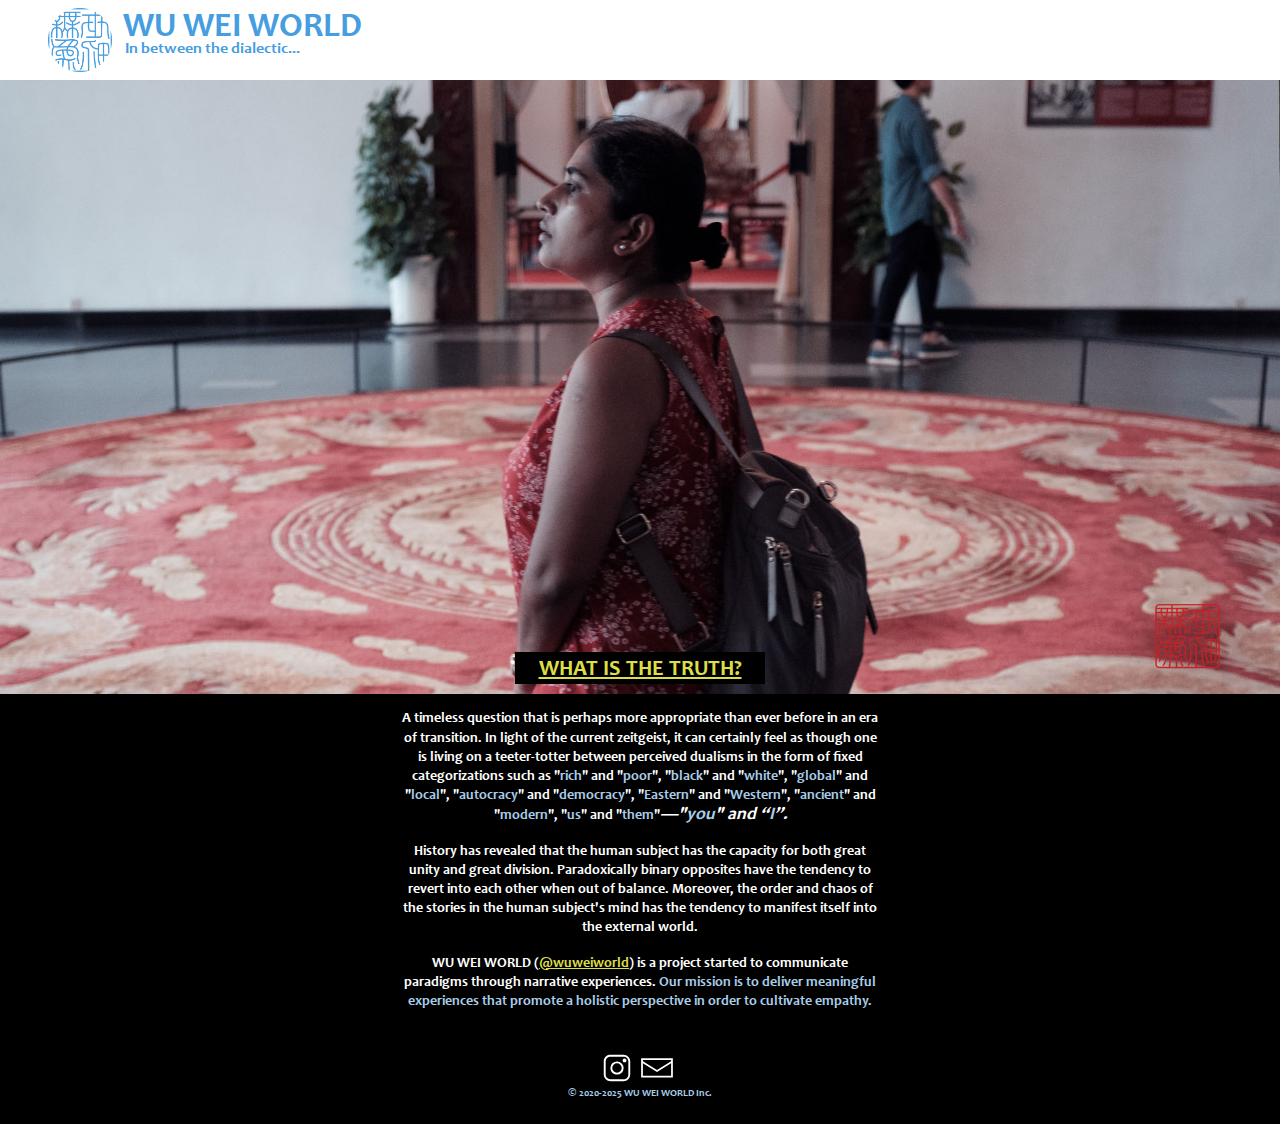
<file: index.html>
<!DOCTYPE html PUBLIC "-//W3C//DTD XHTML 1.0 Transitional//EN" "http://www.w3.org/TR/xhtml1/DTD/xhtml1-transitional.dtd">
<html xmlns="http://www.w3.org/1999/xhtml"><!-- InstanceBegin template="/Templates/wwwTemplate.dwt" codeOutsideHTMLIsLocked="false" -->
<head>
<meta http-equiv="Content-Type" content="text/html; charset=UTF-8" />
<link rel="shortcut icon" href="icons/favicon.ico" />
<title>Wu Wei World | In between the dialectic...</title>
<!-- Global site tag (gtag.js) - Google Analytics -->
<script async src="https://www.googletagmanager.com/gtag/js?id=UA-155994418-1"></script>
<script>
  window.dataLayer = window.dataLayer || [];
  function gtag(){dataLayer.push(arguments);}
  gtag('js', new Date());

  gtag('config', 'UA-155994418-1');
</script>
<!-- InstanceBeginEditable name="head" -->
<!-- Begin JavaScript -->
<!-- End JavaScript -->
<!-- InstanceEndEditable -->
<link href="css/reset.css" rel="stylesheet" type="text/css" />
<link href="css/main.css" rel="stylesheet" type="text/css" />
<link href="css/mobile.css" rel="stylesheet" type="text/css" />
</head>
<body id="main">
	<a href="https://www.instagram.com/wuweiworld/" target="_blank" alt="@wuweiworld">
		<div id="header">
			<ul id="top-banner">
				<li id="logo"></li>
				<li id="title-container">
					<p class="header-title">Wu Wei World</p>
					<p class="header-subtitle">In between the dialectic...</p>
				</li>
			</ul>
		</div>
	</a>
	<div id="slideshow-container">
	<!-- InstanceBeginEditable name="slideshow" -->
		<div id="slides">
			<img src="images/world-01.jpg" id="f1" class="fadein" alt="The Aura"/>
			<img src="images/world-02.jpg" id="f2" class="fadein" alt="The Aura"/>
			<img src="images/world-03.jpg" id="f3" class="fadein" alt="The Aura"/>
			<img src="images/world-04.jpg" id="f4" class="fadein" alt="The Aura"/>
		</div>
		<a href="whoami.html" target="_self">
			<div id="whoami">
				<h1>What is the Truth?</h1>
			</div>
		</a>
	<!-- InstanceEndEditable -->
	</div>
	<div id="content">
	<!-- InstanceBeginEditable name="content" -->
		<p>A timeless question that is perhaps more appropriate than ever before in an era of transition. In light of the current zeitgeist, it can certainly feel as though one is living on a teeter-totter between perceived dualisms in the form of fixed categorizations such as "<span class="highlight">rich</span>" and "<span class="highlight">poor</span>", "<span class="highlight">black</span>" and "<span class="highlight">white</span>", "<span class="highlight">global</span>" and "<span class="highlight">local</span>", "<span class="highlight">autocracy</span>" and "<span class="highlight">democracy</span>", "<span class="highlight">Eastern</span>" and "<span class="highlight">Western</span>", "<span class="highlight">ancient</span>" and "<span class="highlight">modern</span>", "<span class="highlight">us</span>" and "<span class="highlight">them</span>"<span class="big-highlight">—"<span class="highlight">you</span>" and “<span class="highlight">I</span>”.</span></p>
		<p>History has revealed that the human subject has the capacity for both great unity and great division. Paradoxically binary opposites have the tendency to revert into each other when out of balance. Moreover, the order and chaos of the stories in the human subject's mind has the tendency to manifest itself into the external world.</p>
		<p>WU WEI WORLD (<a href="https://www.instagram.com/wuweiworld/" target="_blank" alt="@wuweiworld">@wuweiworld</a>) is a project started to communicate paradigms through narrative experiences. <span class="highlight">Our mission is to deliver meaningful experiences that promote a holistic perspective in order to cultivate empathy.</span></p>
	<!-- InstanceEndEditable -->
	</div>
	<div id="footer">
		<div id="footer-info">
			<ul id="social-icons">
				<a href="https://www.instagram.com/wuweiworld/" target="_blank" alt="instagram">
					<li class="icon-instagram"></li>
				</a>
				<a href="mailto:admin@wuweiworld.com" alt="admin@wuweiworld.com">
					<li class="icon-mail"></li>
				</a>
			</ul>
			<p class="credits"><span class="small">&copy;</span> 2020-2025 WU WEI WORLD Inc.</p>
		</div>
	</div>
</body>
<!-- InstanceEnd --></html>
</file>
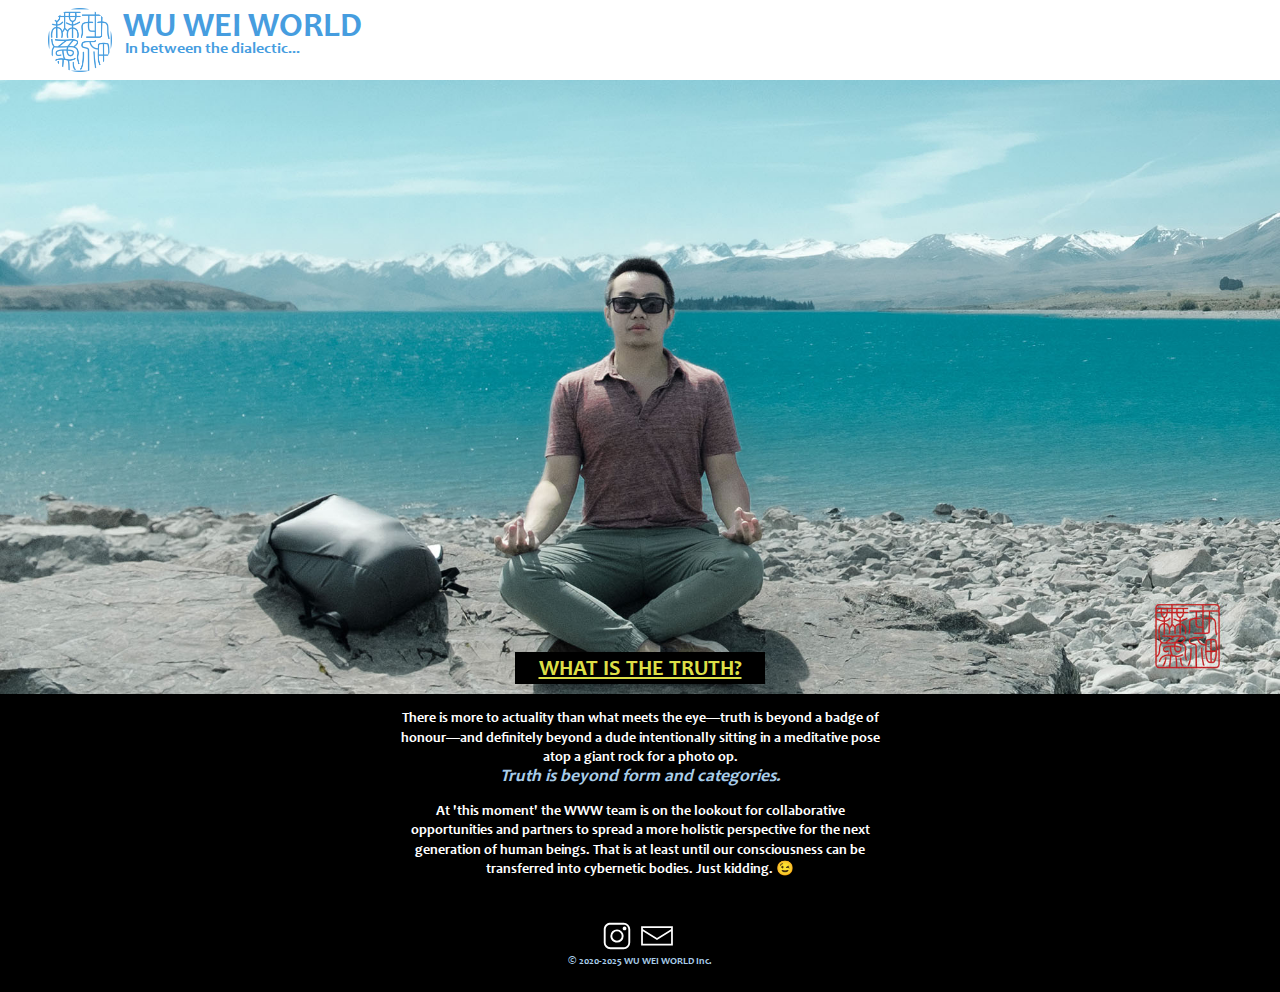
<file: whoami.html>
<!DOCTYPE html PUBLIC "-//W3C//DTD XHTML 1.0 Transitional//EN" "http://www.w3.org/TR/xhtml1/DTD/xhtml1-transitional.dtd">
<html xmlns="http://www.w3.org/1999/xhtml"><!-- InstanceBegin template="/Templates/wwwTemplate.dwt" codeOutsideHTMLIsLocked="false" -->
<head>
<meta http-equiv="Content-Type" content="text/html; charset=UTF-8" />
<link rel="shortcut icon" href="icons/favicon.ico" />
<title>Wu Wei World | In between the dialectic...</title>
<!-- Global site tag (gtag.js) - Google Analytics -->
<script async src="https://www.googletagmanager.com/gtag/js?id=UA-155994418-1"></script>
<script>
  window.dataLayer = window.dataLayer || [];
  function gtag(){dataLayer.push(arguments);}
  gtag('js', new Date());

  gtag('config', 'UA-155994418-1');
</script>
<!-- InstanceBeginEditable name="head" -->
<!-- Begin JavaScript -->
<!-- End JavaScript -->
<!-- InstanceEndEditable -->
<link href="css/reset.css" rel="stylesheet" type="text/css" />
<link href="css/main.css" rel="stylesheet" type="text/css" />
<link href="css/mobile.css" rel="stylesheet" type="text/css" />
</head>
<body id="main">
	<a href="https://www.instagram.com/wuweiworld/" target="_blank" alt="@wuweiworld">
		<div id="header">
			<ul id="top-banner">
				<li id="logo"></li>
				<li id="title-container">
					<p class="header-title">Wu Wei World</p>
					<p class="header-subtitle">In between the dialectic...</p>
				</li>
			</ul>
		</div>
	</a>
	<div id="slideshow-container">
	<!-- InstanceBeginEditable name="slideshow" -->
		<div id="slides">
			<img src="images/me-01.jpg" id="f1" class="fadein" alt="The Aura"/>
			<img src="images/me-02.jpg" id="f2" class="fadein" alt="The Aura"/>
			<img src="images/me-03.jpg" id="f3" class="fadein" alt="The Aura"/>
			<img src="images/me-04.jpg" id="f4" class="fadein" alt="The Aura"/>
		</div>
		<a href="index.html" target="_self">
			<div id="whoami">
				<h1>What is the Truth?</h1>
			</div>
		</a>
	<!-- InstanceEndEditable -->
	</div>
	<div id="content">
	<!-- InstanceBeginEditable name="content" -->
<p>There is more to actuality than what meets the eye—truth is beyond a badge of honour—and definitely beyond a dude intentionally sitting in a meditative pose atop a giant rock for a photo op.<br />
 <span class="big-highlight highlight">Truth is beyond form and categories.</span></p>
<p>At 'this moment' the WWW team is on the lookout for collaborative opportunities and partners to spread a more holistic perspective for the next generation of human beings. That is at least until our consciousness can be transferred into cybernetic bodies. Just kidding. &#128521;</p>
	<!-- InstanceEndEditable -->
	</div>
	<div id="footer">
		<div id="footer-info">
			<ul id="social-icons">
				<a href="https://www.instagram.com/wuweiworld/" target="_blank" alt="instagram">
					<li class="icon-instagram"></li>
				</a>
				<a href="mailto:admin@wuweiworld.com" alt="admin@wuweiworld.com">
					<li class="icon-mail"></li>
				</a>
			</ul>
			<p class="credits"><span class="small">&copy;</span> 2020-2025 WU WEI WORLD Inc.</p>
		</div>
	</div>
</body>
<!-- InstanceEnd --></html>
</file>
<file: css/main.css>
@charset "UTF-8";
/* CSS Document */

* {
	padding: 0;
	margin: 0;
}

html {
  -webkit-font-smoothing: antialiased;
  height: 100%;
  font-size: 1rem;
}

@font-face{  
   font-family: Candarab;  
   src: url('../fonts/candarab.eot'); /* For IE */ 
   src: local('candarab'), url('../fonts/candarab.ttf') format('truetype'); /* For non-IE */ 
}  

body {
	margin: 0 0 0 0;
	padding: 0 0 0 0;
	font-size: 1rem;
	height: 100%;
	widows: 100%;
	background: #000000;
	font-family: Candarab;
	/*font-family: "HelveticaNeue-Light", "Helvetica Neue Light", "Helvetica Neue", Helvetica, Arial, "Lucida Grande", sans-serif; */
   	font-weight: normal;
	color:#FF6;
}

.clear {
	clear: both;
	display: block;
}

h1 {
	text-transform: uppercase;
	font-size:1.4rem;
	font-weight:bold;
	padding: 0 0 .4rem 0;
}

h2 {
	text-transform: uppercase;
	font-size:1rem;
	font-weight:bold;
	padding: 0 0 .05rem 0;
}

a, a[href^="mailto"] {
	color:inherit;
	text-decoration-style: none;
	text-decoration-line: none;
}

.italic {
	font-style:italic;
}

div#header {
	overflow: hidden;
	height: 5rem;
	background-color: #000000;
	color: #a8cde9; 
	width: 100%;
	display: block;
	z-index: 9000;
}

div#header ul#top-banner {
	white-space: nowrap;
}

div#header ul#top-banner li {
	display: inline-block;
	margin-top: calc(.35rem + (.42 - .35) * (100vw - 20rem) / (50 - 20));
	height: 4rem;
	vertical-align: top;
}

div#header ul#top-banner li#logo {
	background-image: url(../icons/wuweiworld-logo.png);
	background-repeat: no-repeat;
	background-size: contain;
	width: 4rem;
	height: 4rem;
	margin-left: calc(1rem + (2 - 1) * (100vw - 20rem) / (50 - 20));
}

div#header:hover {
	background-color: #ffffff;
	color:#469ddf;
}

div#header:active {
	background-color: #000000;
	color: #a8cde9; 
}


a:hover div#header ul#top-banner li#logo {
	background-image: url(../icons/wuweiworld-logo-hover.png);
}

a:active div#header ul#top-banner li#logo {
	background-image: url(../icons/wuweiworld-logo.png);
}

div#header ul#top-banner li#title-container {
	margin-left: 8px;
	margin-top:12px;
	height: 4rem;
}

div#header ul#top-banner li#title-container p.header-title {
	text-transform: uppercase;
	font-weight: bold;
	font-size: 2.1rem;
}

div#header ul#top-banner li#title-container p.header-subtitle {
	font-size: 1rem;
	font-weight: bold;
	margin-top: -5px;
	margin-left: 2px;
}

div#slideshow-container {
	overflow: hidden;
	width: 100%;
	position: relative;
	padding-bottom: 48%;
}


div#whoami {
	margin-left: -125px; 
	width:250px;
	z-index: 5000;
	background-color: #000000;
	overflow: hidden;
	text-align: center;
	position:absolute;
	left:50%;
	bottom:10px;
}

a div#whoami h1 {
	color: #dddf46;
	background: none;
	border: none;
	text-decoration:underline;
	text-decoration-style:solid;
	display: block;
	line-height: 1rem;
	height: 1rem;
	font-weight: bold;
}

a div#whoami:hover h1 {
	background-color: #ffffff;
	color:#469ddf;
}

a div#whoami:active h1 {
	background-color: #000000;
	color: #dddf46;
}


div#slideshow-container h1 {
	padding-top: 10px;
	overflow: hidden;
	z-index: 5000;
}


div#slideshow-container div#slides img {
	overflow: hidden;
	display: block;
	position: absolute;
	margin: auto;
	height: auto;
    width: 100%;
	top:0;
	left:0;
	z-index: -10000;
}

div#slides {
	display: block;
	width: 100%;
	position: absolute;
	top: 0;
	left: 0;
    z-index: 5000;
}



div#slideshow-container .fadein {
    -webkit-animation-name: fadein;
    -webkit-animation-iteration-count: infinite;
    -webkit-animation-duration: 64s;
    animation-name: fadein;
    animation-iteration-count: infinite;
    animation-duration: 64s;
}

@-webkit-keyframes fadein {
  0% {opacity:1;}
  6.25% {opacity:1;}
  25% {opacity:0;}
  87.5% {opacity:0;}
  100% {opacity:1;}
}

@keyframes fadein {
  0% {opacity:1;}
  6.25% {opacity:1;}
  25% {opacity:0;}
  87.5% {opacity:0;}
  100% {opacity:1;}
}

#f1 {
	-webkit-animation-delay: 48s;
}

#f2 {
     -webkit-animation-delay: 32s;
}

#f3 {
	 -webkit-animation-delay: 16s;
}

#f4 {
	-webkit-animation-delay: 0s;
}

div#content {
	margin-left: auto;
	margin-right: auto;
	width: 50%;
	max-width: 30rem;
	background-color: black;
	color: #ffffff;
	font-size: .9rem;
	line-height: 1.2rem;
	padding: 1rem;
}


div#content p {
	margin-bottom: 1rem;
	text-align:center;
}

div#content a {
	text-decoration: underline;
	color: #dddf46;
}

div#content a:hover {
	color:#469ddf;
}

div#content a:active {
	color: #dddf46;
}

div#footer {
	overflow: hidden;
	height: 8%;
	width: 100%;
	background: #000;
	color: #a8cde9; 
	padding: .5rem 0 0 0;
	margin: 0;
	min-width: 200px;
	min-height: 50px;
	display: block;
	z-index: 9000;
	font-size: .6rem;
}

div#footer:hover {
	cursor: default;
}

div#footer #footer-info {
	margin-left: auto;
	margin-right: auto;
	width: 50%;
	max-width: 500px;
	text-align: center;
}

div#footer a:link, div#footer a:visited, div#footer a:hover, div#footer a:active  {
	color:inherit;
	text-decoration: none;
}

span.small {	
	font-size: .8rem;
}

div#footer ul#social-icons li {
	width: 2rem;
	margin-right: .4rem;
	display: inline-block;
}

div#footer ul#social-icons li.icon-mail {
	content: url(../icons/icon-mail.svg);
}

div#footer ul#social-icons li.icon-mail:hover{
	content: url(../icons/icon-mail-hover.svg);
}

div#footer ul#social-icons li.icon-mail:active {
	content: url(../icons/icon-mail.svg);	
}

div#footer ul#social-icons li.icon-instagram {
	content: url(../icons/icon-ins.svg);
}

div#footer ul#social-icons li.icon-instagram:hover {
	content: url(../icons/icon-ins-hover.svg);
}

div#footer ul#social-icons li.icon-instagram:active {
	content: url(../icons/icon-ins.svg);
}


span.highlight {
	color: #a8cde9; 
}

span.big-highlight {
	font-size:1.1rem;
	font-style: italic;
}
</file>
<file: css/mobile.css>
@charset "UTF-8";
/* CSS Document */


@media only screen and (max-width : 33rem) {
	div#content {
    width: 80%;
  }
}

@media only screen and (min-width : 25rem) {
	div#content {
    width: 50%;
	max-width: 30rem;
  }
}


/*iPhone 6, 7, & 8 */
@media only screen 
and (min-device-width : 768px) 
and (max-device-width : 1024px)
and (-webkit-min-device-pixel-ratio: 1) {
	div#content {
		margin-left: auto;
		margin-right: auto;
		font-size: 2.6rem;
		line-height: 3rem;
		padding: 1.5rem;
		width: 80%;
		max-width: 80%;
	}
	div#content p {
		margin-bottom: 2rem;
	}	
	span.big-highlight {
		font-size:3.2rem;
		font-style: italic;
	}
	div#header ul#top-banner li#logo {
		width: 8rem;
		height: 8rem;
	}
	div#header ul#top-banner li#title-container {
		margin-left: 20px;
	}
	div#header ul#top-banner li#title-container p.header-title {
		font-size: 6rem;
		line-height: 5rem;
		margin-top: .6rem;
	}
	div#header ul#top-banner li#title-container p.header-subtitle {
		font-size: 2rem;
	}
	div#header {
		height: 9rem;
	}
	div#whoami {
		margin-left: -30%; 
		width: 60%;
		z-index: 5000;
		left:50%;
		bottom:15px;
	}
	a div#whoami h1 {
		font-size: 3em;
		line-height: 3rem;
		height: 3rem;
	}
	div#footer {
		font-size: 2rem;
		min-height: 6rem;
	}
	div#footer ul#social-icons li {
		width: 5rem;
		margin-right: 1rem;
	}
}

@media only screen 
and (min-device-width : 320px) 
and (max-device-width : 480px) {
	div#content {
		margin-left: auto;
		margin-right: auto;
		font-size: 2.6rem;
		line-height: 3rem;
		padding: 1.5rem;
		width: 80%;
		max-width: 80%;
	}
	div#content p {
		margin-bottom: 2rem;
	}	
	span.big-highlight {
		font-size:3.2rem;
		font-style: italic;
	}
	div#header ul#top-banner li#logo {
		width: 8rem;
		height: 8rem;
	}
	div#header ul#top-banner li#title-container {
		margin-left: 20px;
	}
	div#header ul#top-banner li#title-container p.header-title {
		font-size: 6rem;
		line-height: 5rem;
		margin-top: .6rem;
	}
	div#header ul#top-banner li#title-container p.header-subtitle {
		font-size: 2rem;
	}
	div#header {
		height: 9rem;
	}
	div#whoami {
		margin-left: -30%; 
		width:60%;
		z-index: 5000;
		left:50%;
		bottom:15px;
	}
	a div#whoami h1 {
		font-size: 3em;
		line-height: 3rem;
		height: 3rem;
	}
	div#footer {
		font-size: 2rem;
		min-height: 6rem;
	}
	div#footer ul#social-icons li {
		width: 5rem;
		margin-right: 1rem;
	}
}
	
@media only screen 
and (min-device-width : 320px) 
and (max-device-width : 568px) {
	div#content {
		margin-left: auto;
		margin-right: auto;
		font-size: 2.6rem;
		line-height: 3rem;
		padding: 1.5rem;
		width: 80%;
		max-width: 80%;
	}
	div#content p {
		margin-bottom: 2rem;
	}	
	span.big-highlight {
		font-size:3.2rem;
		font-style: italic;
	}
	div#header ul#top-banner li#logo {
		width: 8rem;
		height: 8rem;
	}
	div#header ul#top-banner li#title-container {
		margin-left: 20px;
	}
	div#header ul#top-banner li#title-container p.header-title {
		font-size: 6rem;
		line-height: 5rem;
		margin-top: .6rem;
	}
	div#header ul#top-banner li#title-container p.header-subtitle {
		font-size: 2rem;
	}
	div#header {
		height: 9rem;
	}
	div#whoami {
		margin-left: -30%; 
		width: 60%;
		z-index: 5000;
		left:50%;
		bottom:15px;
	}
	a div#whoami h1 {
		font-size: 3em;
		line-height: 3rem;
		height: 3rem;
	}
	div#footer {
		font-size: 2rem;
		min-height: 6rem;
	}
	div#footer ul#social-icons li {
		width: 5rem;
		margin-right: 1rem;
	}
}
	
@media only screen 
and (min-device-width : 375px) 
and (max-device-width : 667px) {
	div#content {
		margin-left: auto;
		margin-right: auto;
		font-size: 2.6rem;
		line-height: 3rem;
		padding: 1.5rem;
		width: 80%;
		max-width: 80%;
	}
	div#content p {
		margin-bottom: 2rem;
	}	
	span.big-highlight {
		font-size:3.2rem;
		font-style: italic;
	}
	div#header ul#top-banner li#logo {
		width: 8rem;
		height: 8rem;
	}
	div#header ul#top-banner li#title-container {
		margin-left: 20px;
	}
	div#header ul#top-banner li#title-container p.header-title {
		font-size: 6rem;
		line-height: 5rem;
		margin-top: .6rem;
	}
	div#header ul#top-banner li#title-container p.header-subtitle {
		font-size: 2rem;
	}
	div#header {
		height: 9rem;
	}
	div#whoami {
		margin-left: -30%; 
		width: 60%;
		z-index: 5000;
		left:50%;
		bottom:15px;
	}
	a div#whoami h1 {
		font-size: 3em;
		line-height: 3rem;
		height: 3rem;
	}
	div#footer {
		font-size: 2rem;
		min-height: 6rem;
	}
	div#footer ul#social-icons li {
		width: 5rem;
		margin-right: 1rem;
	}
}
	
@media screen 
and (min-device-width : 414px) 
and (max-device-width : 736px) {
	div#content {
		margin-left: auto;
		margin-right: auto;
		font-size: 2.6rem;
		line-height: 3rem;
		padding: 1.5rem;
		width: 80%;
		max-width: 80%;
	}
	div#content p {
		margin-bottom: 2rem;
	}	
	span.big-highlight {
		font-size:3.2rem;
		font-style: italic;
	}
	div#header ul#top-banner li#logo {
		width: 8rem;
		height: 8rem;
	}
	div#header ul#top-banner li#title-container {
		margin-left: 20px;
	}
	div#header ul#top-banner li#title-container p.header-title {
		font-size: 6rem;
		line-height: 5rem;
		margin-top: .6rem;
	}
	div#header ul#top-banner li#title-container p.header-subtitle {
		font-size: 2rem;
	}
	div#header {
		height: 9rem;
	}
	div#whoami {
		margin-left: -30%; 
		width: 60%;
		z-index: 5000;
		left:50%;
		bottom:15px;
	}
	a div#whoami h1 {
		font-size: 3em;
		line-height: 3rem;
		height: 3rem;
	}
	div#footer {
		font-size: 2rem;
		min-height: 6rem;
	}
	div#footer ul#social-icons li {
		width: 5rem;
		margin-right: 1rem;
	}
}
	
@media only screen 
and (min-device-width : 375px) 
and (max-device-width : 812px)
and (-webkit-device-pixel-ratio : 3) { 
	div#content {
		margin-left: auto;
		margin-right: auto;
		font-size: 2.6rem;
		line-height: 3rem;
		padding: 1.5rem;
		width: 80%;
		max-width: 80%;
	}
	div#content p {
		margin-bottom: 2rem;
	}	
	span.big-highlight {
		font-size:3.2rem;
		font-style: italic;
	}
	div#header ul#top-banner li#logo {
		width: 8rem;
		height: 8rem;
	}
	div#header ul#top-banner li#title-container {
		margin-left: 20px;
	}
	div#header ul#top-banner li#title-container p.header-title {
		font-size: 6rem;
		line-height: 5rem;
		margin-top: .6rem;
	}
	div#header ul#top-banner li#title-container p.header-subtitle {
		font-size: 2rem;
	}
	div#header {
		height: 9rem;
	}
	div#whoami {
		margin-left: -30%; 
		width: 60%;
		z-index: 5000;
		left:50%;
		bottom:15px;
	}
	a div#whoami h1 {
		font-size: 3em;
		line-height: 3rem;
		height: 3rem;
	}
	div#footer {
		font-size: 2rem;
		min-height: 6rem;
	}
	div#footer ul#social-icons li {
		width: 5rem;
		margin-right: 1rem;
	}
}









@media only screen 
and (min-device-width : 768px) 
and (max-device-width : 1024px)
and (-webkit-min-device-pixel-ratio: 1)
and (orientation : landscape) {
	div#content {
		margin-left: auto;
		margin-right: auto;
		font-size: 1.6rem;
		line-height: 2rem;
		padding: 1.5rem;
		width: 70%;
		max-width: 70%;
	}
	div#content p {
		margin-bottom: 2rem;
	}	
	span.big-highlight {
		font-size:2.1rem;
		font-style: italic;
	}
	div#header ul#top-banner li#logo {
		width: 8rem;
		height: 8rem;
	}
	div#header ul#top-banner li#title-container {
		margin-left: 20px;
	}
	div#header ul#top-banner li#title-container p.header-title {
		font-size: 6rem;
		line-height: 5rem;
		margin-top: .6rem;
	}
	div#header ul#top-banner li#title-container p.header-subtitle {
		font-size: 2rem;
	}
	div#header {
		height: 9rem;
	}
	div#footer {
		font-size: .8rem;
		min-height: 6rem;
	}
	div#footer ul#social-icons li {
		width: 4rem;
		margin-right: .8rem;
	}
}
	
	
@media only screen 
and (min-device-width : 320px) 
and (max-device-width : 480px)
and (orientation : landscape) {
	div#content {
		margin-left: auto;
		margin-right: auto;
		font-size: 1.6rem;
		line-height: 2rem;
		padding: 1.5rem;
		width: 70%;
		max-width: 70%;
	}
	div#content p {
		margin-bottom: 2rem;
	}	
	span.big-highlight {
		font-size:2.1rem;
		font-style: italic;
	}
	div#header ul#top-banner li#logo {
		width: 8rem;
		height: 8rem;
	}
	div#header ul#top-banner li#title-container {
		margin-left: 20px;
	}
	div#header ul#top-banner li#title-container p.header-title {
		font-size: 6rem;
		line-height: 5rem;
		margin-top: .6rem;
	}
	div#header ul#top-banner li#title-container p.header-subtitle {
		font-size: 2rem;
	}
	div#header {
		height: 9rem;
	}
	div#footer {
		font-size: .8rem;
		min-height: 6rem;
	}
	div#footer ul#social-icons li {
		width: 4rem;
		margin-right: .8rem;
	}
}
	
	
@media only screen 
and (min-device-width : 320px) 
and (max-device-width : 568px)
and (orientation : landscape) {
	div#content {
		margin-left: auto;
		margin-right: auto;
		font-size: 1.6rem;
		line-height: 2rem;
		padding: 1.5rem;
		width: 70%;
		max-width: 70%;
	}
	div#content p {
		margin-bottom: 2rem;
	}	
	span.big-highlight {
		font-size:2.1rem;
		font-style: italic;
	}
	div#header ul#top-banner li#logo {
		width: 8rem;
		height: 8rem;
	}
	div#header ul#top-banner li#title-container {
		margin-left: 20px;
	}
	div#header ul#top-banner li#title-container p.header-title {
		font-size: 6rem;
		line-height: 5rem;
		margin-top: .6rem;
	}
	div#header ul#top-banner li#title-container p.header-subtitle {
		font-size: 2rem;
	}
	div#header {
		height: 9rem;
	}
	div#footer {
		font-size: .8rem;
		min-height: 6rem;
	}
	div#footer ul#social-icons li {
		width: 4rem;
		margin-right: .8rem;
	}
}
	
	
@media only screen 
and (min-device-width : 375px) 
and (max-device-width : 667px)
and (orientation : landscape) {
	div#content {
		margin-left: auto;
		margin-right: auto;
		font-size: 1.6rem;
		line-height: 2rem;
		padding: 1.5rem;
		width: 70%;
		max-width: 70%;
	}
	div#content p {
		margin-bottom: 2rem;
	}	
	span.big-highlight {
		font-size:2.1rem;
		font-style: italic;
	}
	div#header ul#top-banner li#logo {
		width: 8rem;
		height: 8rem;
	}
	div#header ul#top-banner li#title-container {
		margin-left: 20px;
	}
	div#header ul#top-banner li#title-container p.header-title {
		font-size: 6rem;
		line-height: 5rem;
		margin-top: .6rem;
	}
	div#header ul#top-banner li#title-container p.header-subtitle {
		font-size: 2rem;
	}
	div#header {
		height: 9rem;
	}
	div#footer {
		font-size: .8rem;
		min-height: 6rem;
	}
	div#footer ul#social-icons li {
		width: 4rem;
		margin-right: .8rem;
	}
}
	
	
@media screen 
and (min-device-width : 414px) 
and (max-device-width : 736px)
and (orientation : landscape) {
	div#content {
		margin-left: auto;
		margin-right: auto;
		font-size: 1.6rem;
		line-height: 2rem;
		padding: 1.5rem;
		width: 70%;
		max-width: 70%;
	}
	div#content p {
		margin-bottom: 2rem;
	}	
	span.big-highlight {
		font-size:2.1rem;
		font-style: italic;
	}
	div#header ul#top-banner li#logo {
		width: 8rem;
		height: 8rem;
	}
	div#header ul#top-banner li#title-container {
		margin-left: 20px;
	}
	div#header ul#top-banner li#title-container p.header-title {
		font-size: 6rem;
		line-height: 5rem;
		margin-top: .6rem;
	}
	div#header ul#top-banner li#title-container p.header-subtitle {
		font-size: 2rem;
	}
	div#header {
		height: 9rem;
	}
	div#footer {
		font-size: .8rem;
		min-height: 6rem;
	}
	div#footer ul#social-icons li {
		width: 4rem;
		margin-right: .8rem;
	}
}
	
	
@media only screen 
and (min-device-width : 375px) 
and (max-device-width : 812px)
and (-webkit-device-pixel-ratio : 3)
and (orientation : landscape) { 
	div#content {
		margin-left: auto;
		margin-right: auto;
		font-size: 1.6rem;
		line-height: 2rem;
		padding: 1.5rem;
		width: 70%;
		max-width: 70%;
	}
	div#content p {
		margin-bottom: 2rem;
	}	
	span.big-highlight {
		font-size:2.1rem;
		font-style: italic;
	}
	div#header ul#top-banner li#logo {
		width: 8rem;
		height: 8rem;
	}
	div#header ul#top-banner li#title-container {
		margin-left: 20px;
	}
	div#header ul#top-banner li#title-container p.header-title {
		font-size: 6rem;
		line-height: 5rem;
		margin-top: .6rem;
	}
	div#header ul#top-banner li#title-container p.header-subtitle {
		font-size: 2rem;
	}
	div#header {
		height: 9rem;
	}
	div#footer {
		font-size: .8rem;
		min-height: 6rem;
	}
	div#footer ul#social-icons li {
		width: 4rem;
		margin-right: .8rem;
	}
}
</file>
